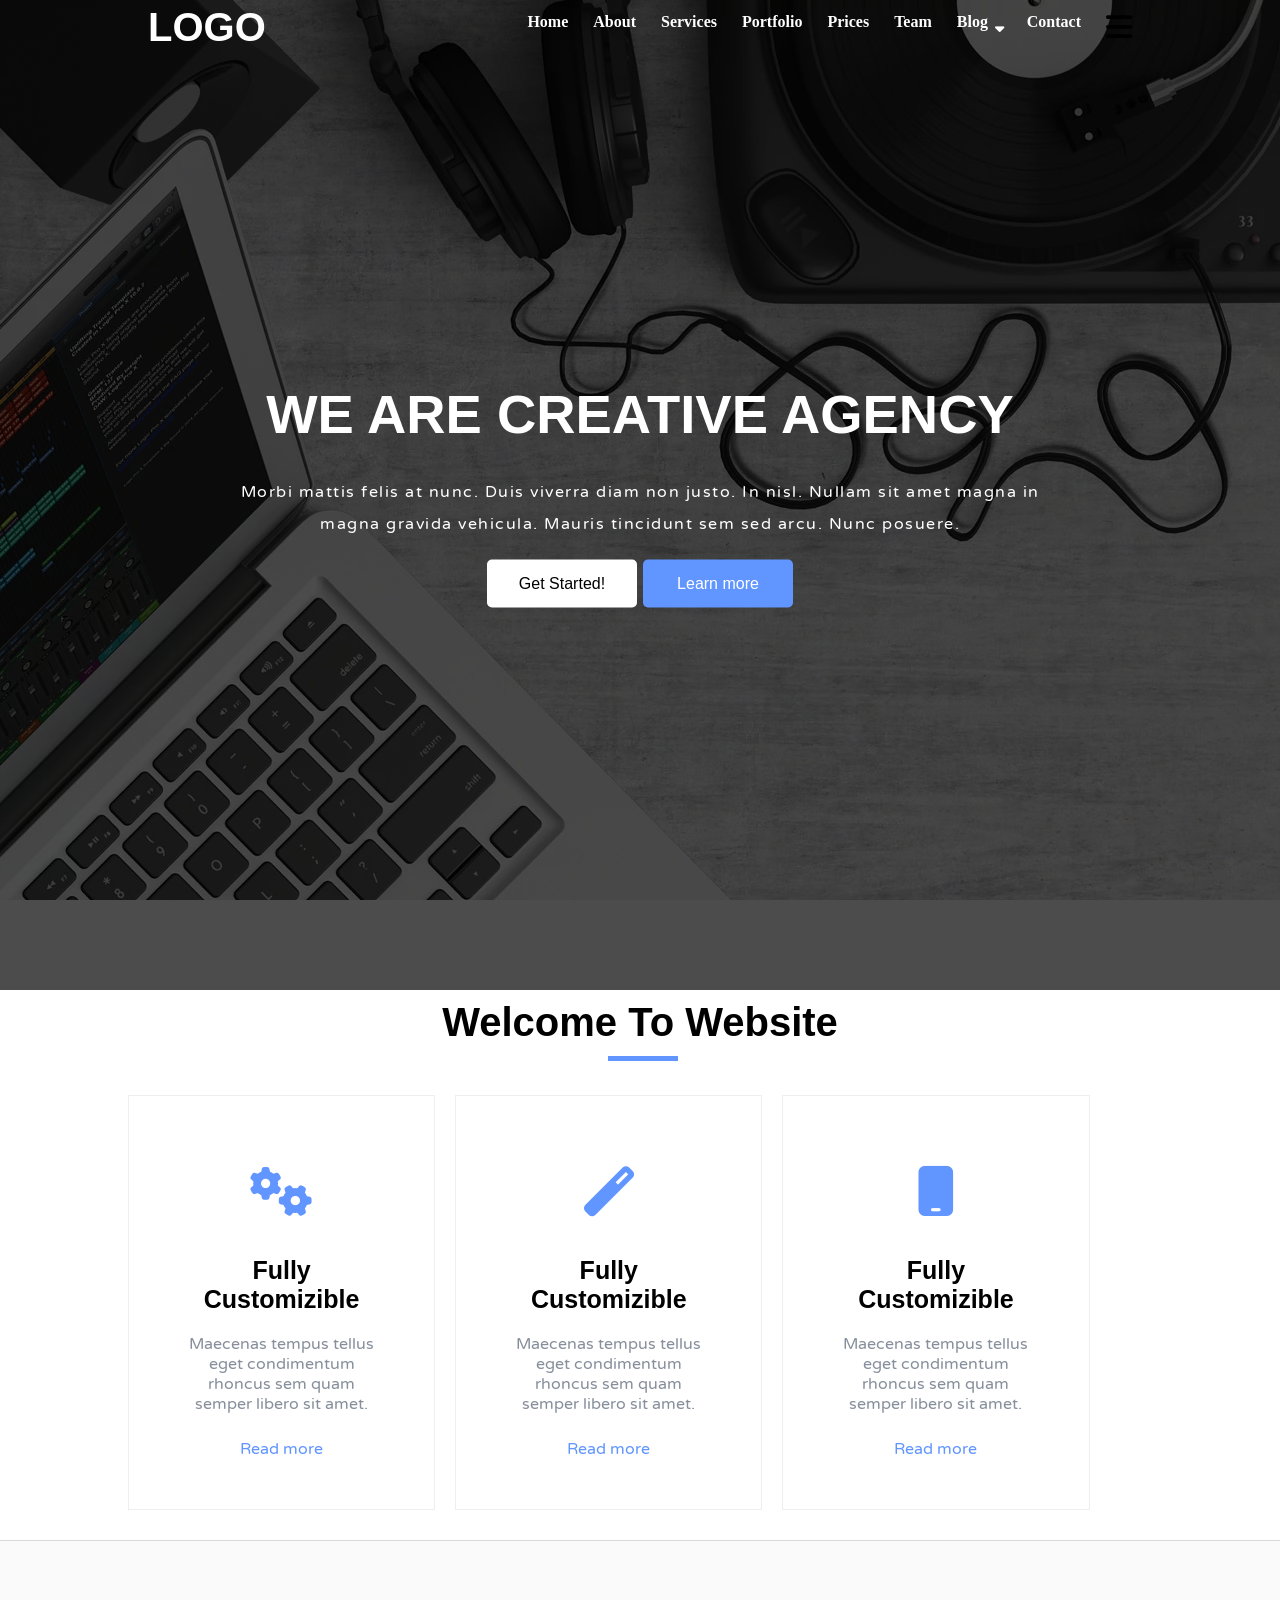
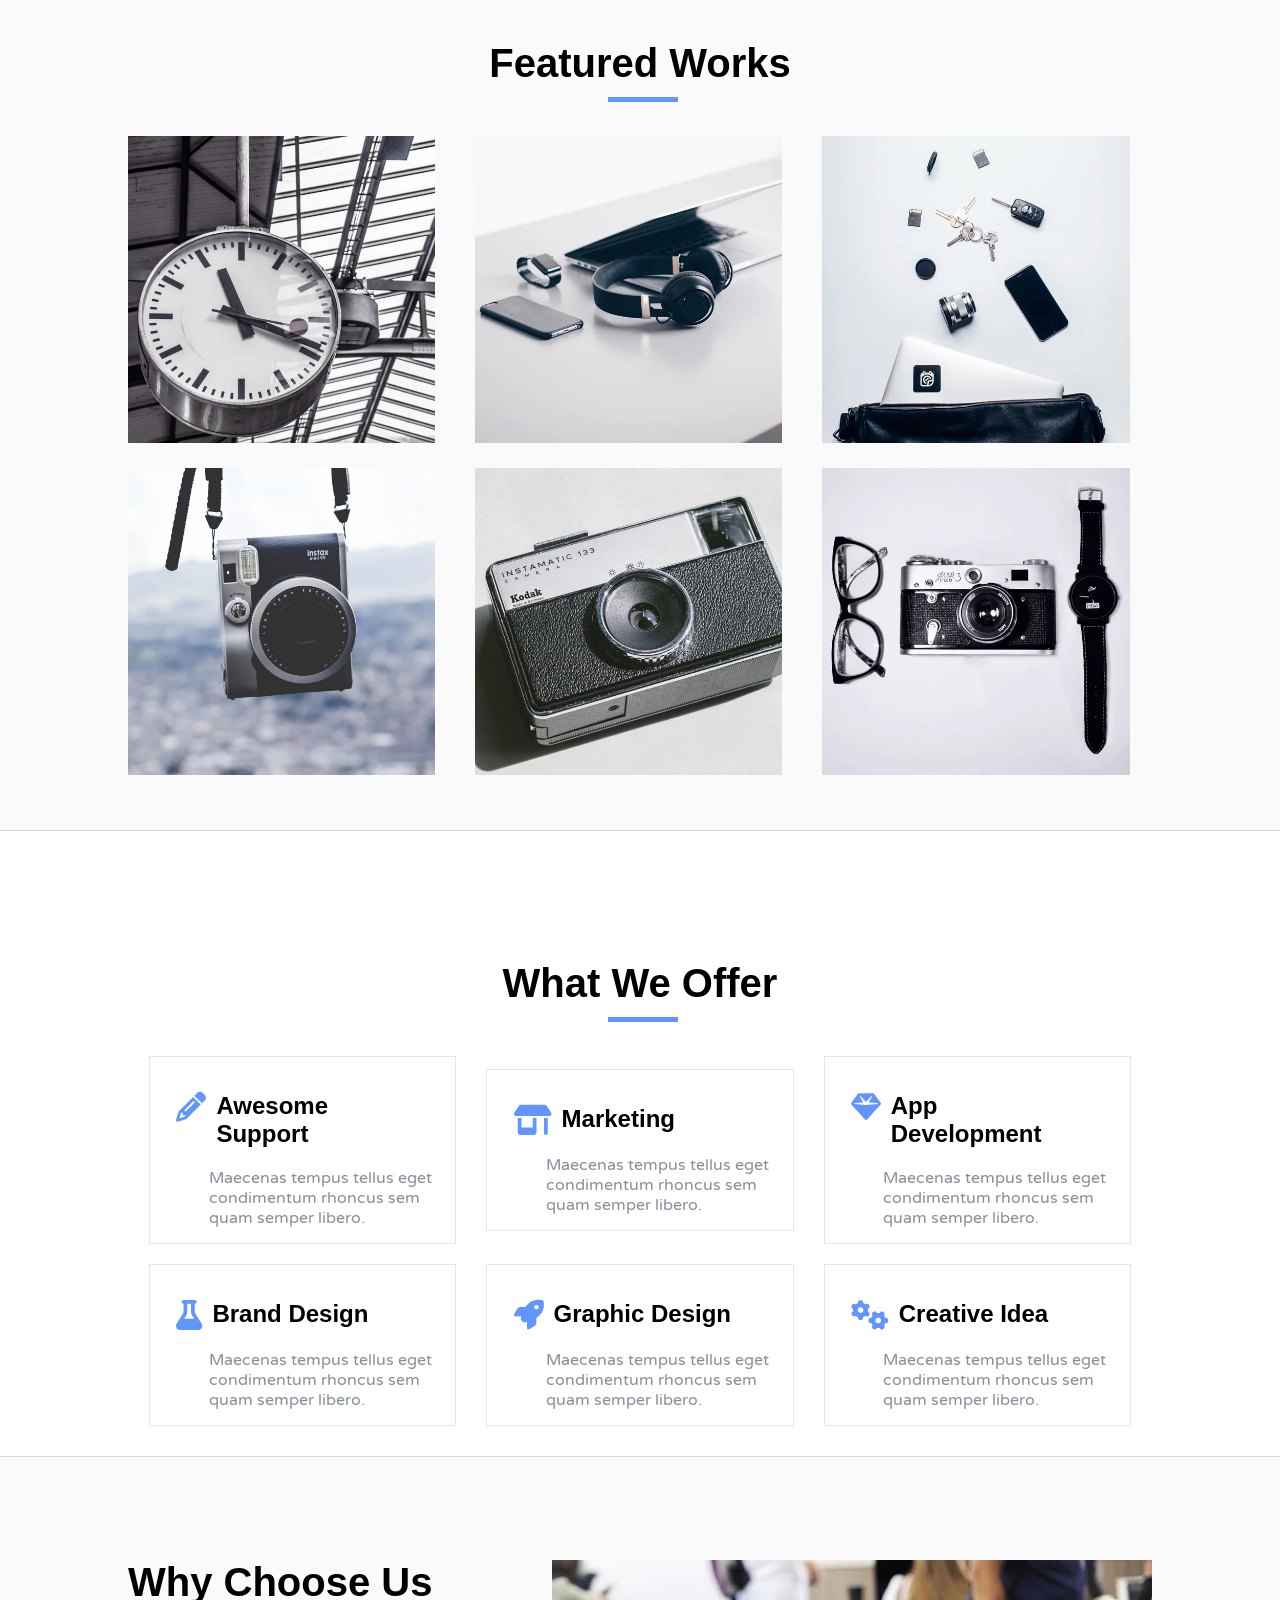
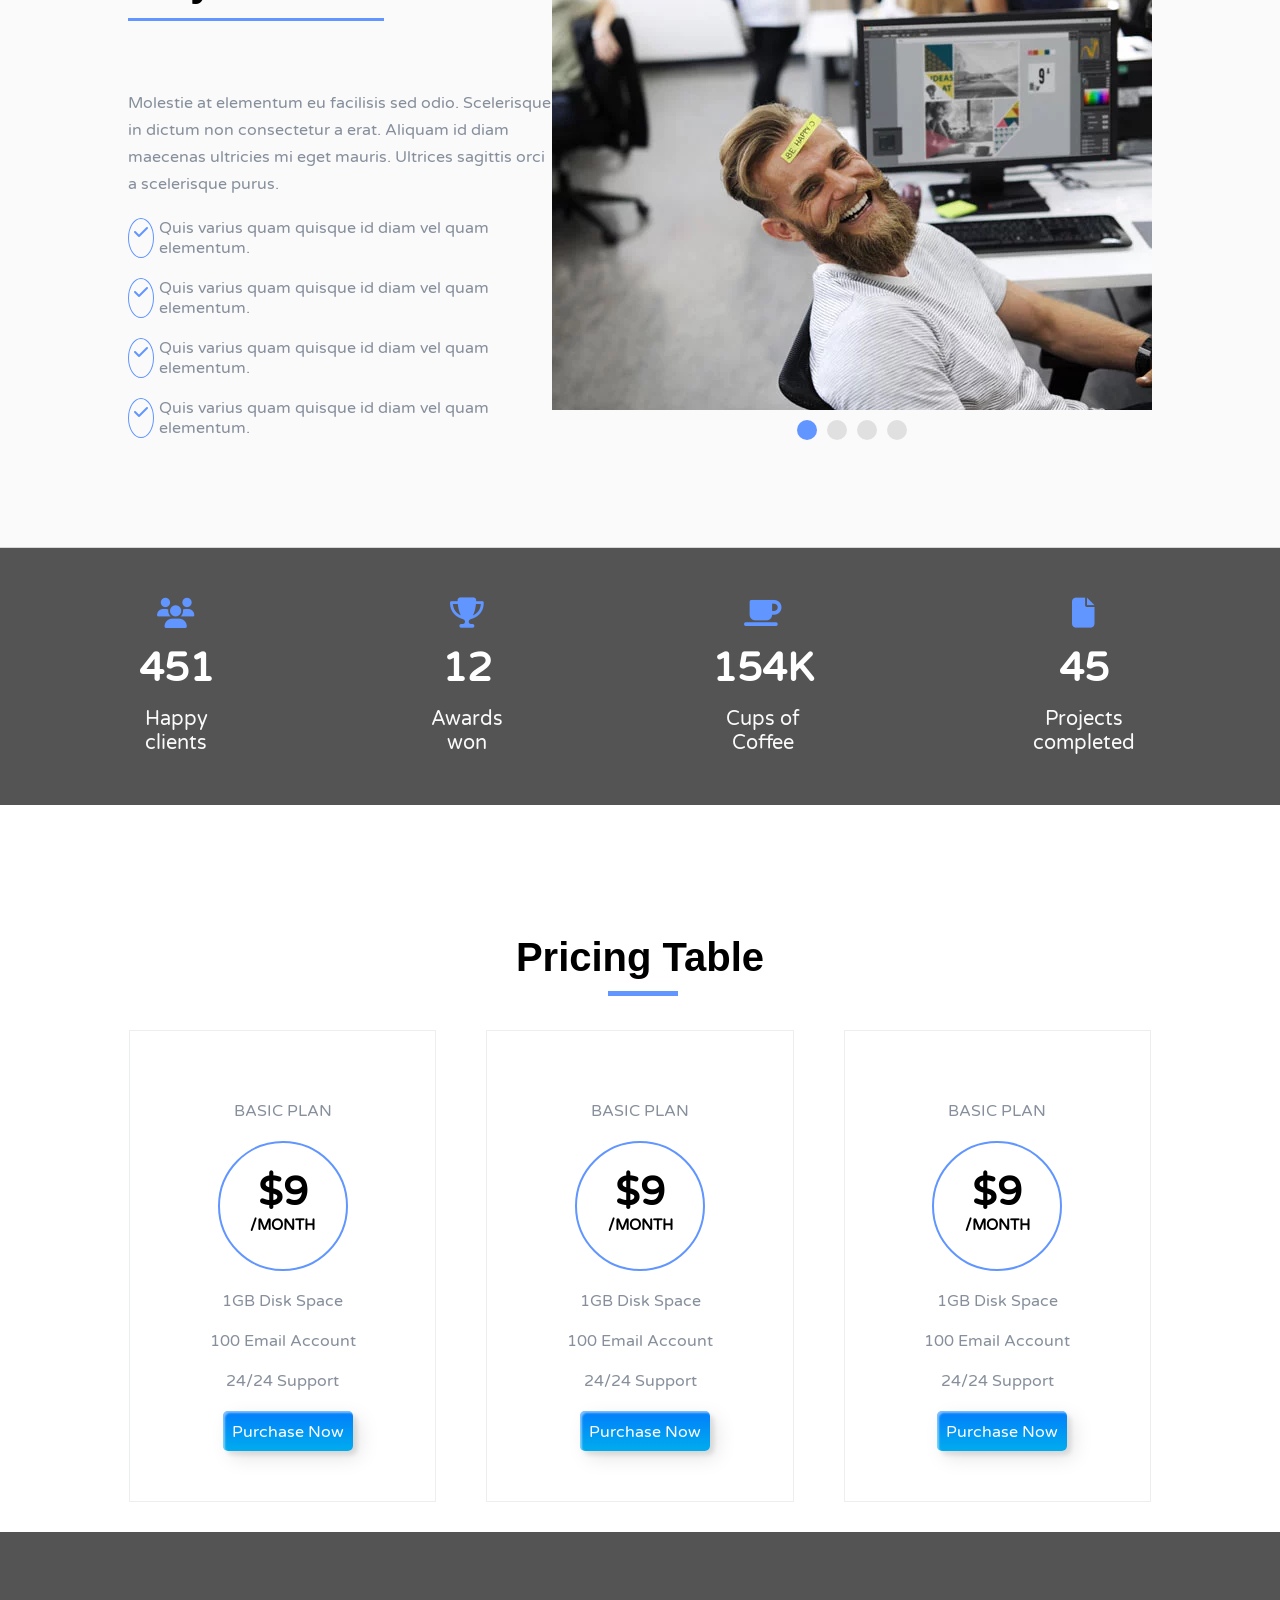
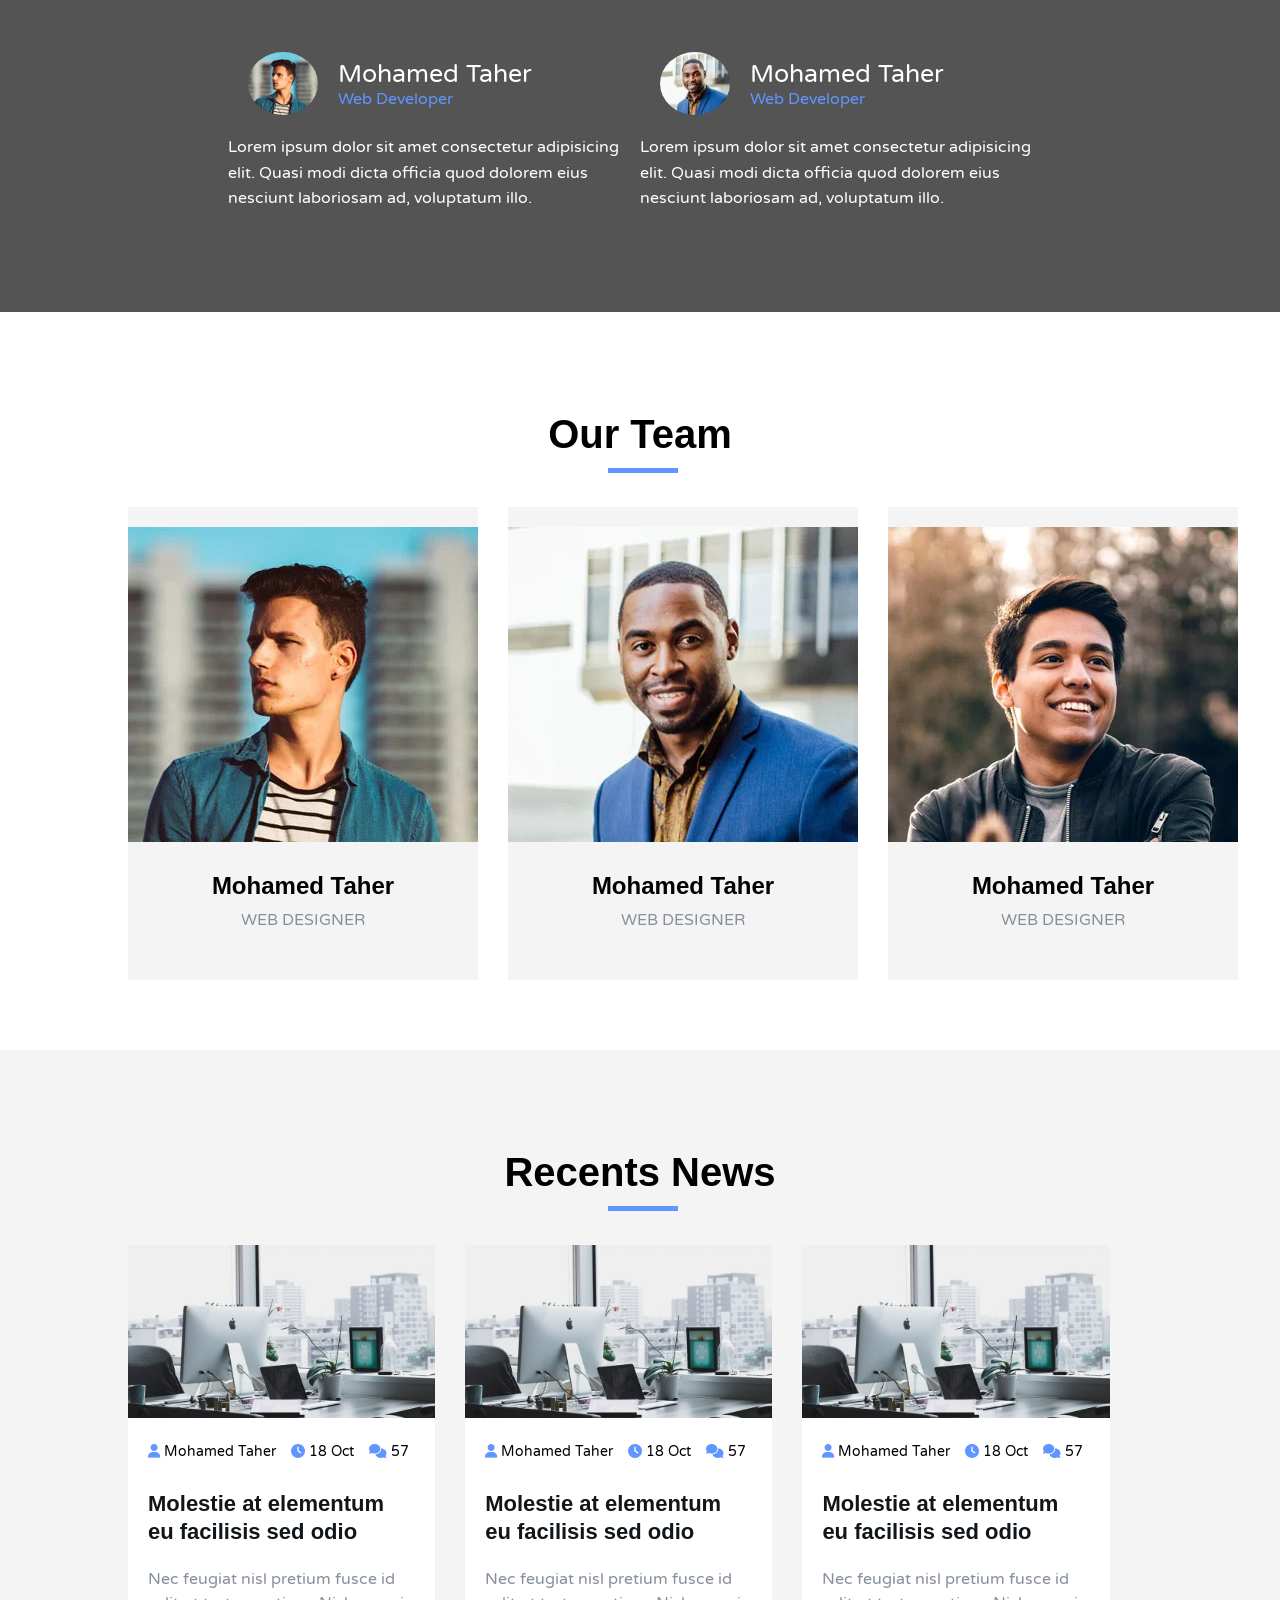
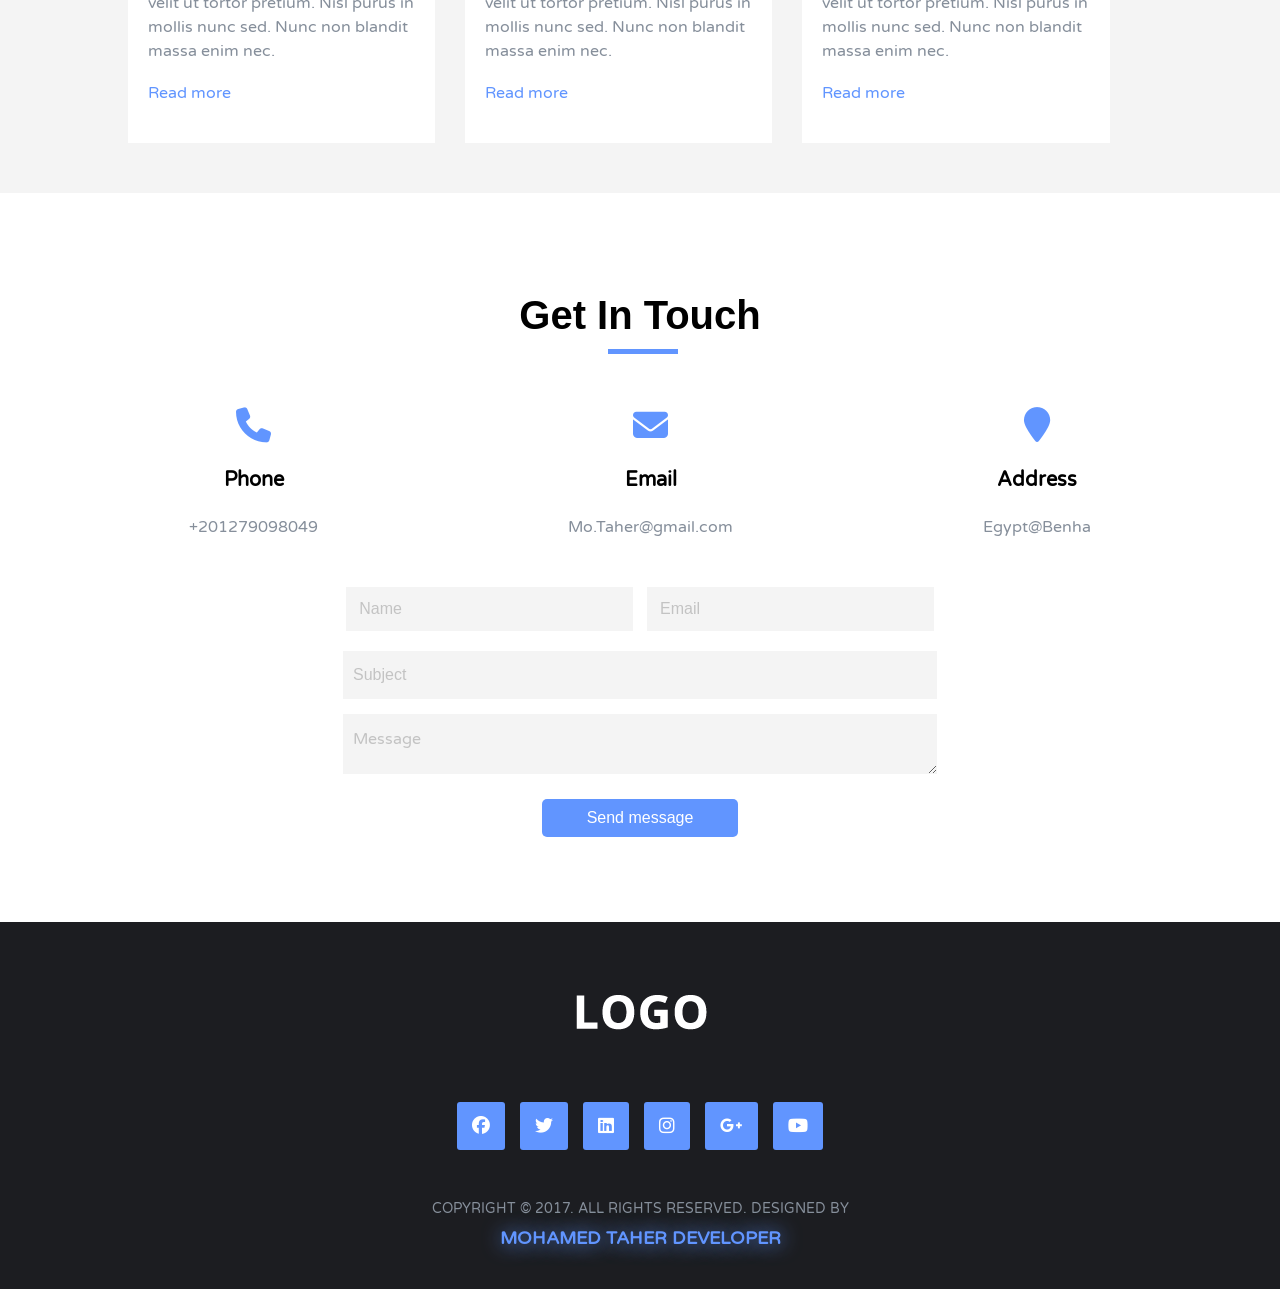
<file: index.html>
<!DOCTYPE html>
<html lang="en">
<head>
            <meta charset="UTF-8">
            <meta http-equiv="X-UA-Compatible" content="IE=edge">
            <meta name="viewport" content="width=device-width, initial-scale=1.0">
            <title>prj</title>
            <link rel="preconnect" href="https://fonts.googleapis.com">
            <link rel="preconnect" href="https://fonts.gstatic.com" crossorigin>
            <link href="https://fonts.googleapis.com/css2?family=Cairo:wght@900&family=Inter:wght@100&family=Nunito:wght@200;300;400;500;600&family=Permanent+Marker&family=Poppins:ital,wght@0,200;0,300;0,400;0,500;0,600;0,800;0,900;1,600;1,700;1,900&family=Roboto:ital,wght@0,300;0,500;0,900;1,300;1,400;1,700&family=Tajawal:wght@300;400;500;700;800;900&family=Varela+Round&display=swap"
                        rel="stylesheet">
            <link rel="stylesheet" href="https://cdnjs.cloudflare.com/ajax/libs/font-awesome/6.4.0/css/all.min.css"
                        integrity="sha512-iecdLmaskl7CVkqkXNQ/ZH/XLlvWZOJyj7Yy7tcenmpD1ypASozpmT/E0iPtmFIB46ZmdtAc9eNBvH0H/ZpiBw=="
                        crossorigin="anonymous" referrerpolicy="no-referrer" />
            <link rel="stylesheet" href="style.css">
</head>
<body>
            <section class="header">
                        <div class="container">
                                    <div class="container-nav">
                                                <h1 class="logo">LOGO</h1>
                                                <ul class="links">
                                                            <li><a href="#">Home</a></li>
                                                            <li><a href="#">About</a></li>
                                                            <li><a href="#">Services</a></li>
                                                            <li><a href="#">Portfolio</a></li>
                                                            <li><a href="#">Prices</a></li>
                                                            <li><a href="#">Team</a></li>
                                                            <li><a href="#">Blog</a>
                                                            <i class="fa-sharp fa-solid fa-caret-down bottom-blog"></i>
                                                            <ul>
                                                                        <li>Blog-Post</li>
                                                            </ul>
                                                            </li>
                                                            <li><a href="#">Contact</a></li>
                                                            <li class="sp">
                                                                        
                                                                        <i class="fa-solid fa-bars iele"></i>
                                                                        <div class="con">
                                                                                    <a href="#" class="active homeele">Home</a>
                                                                                    <a href="#" class="abo">About</a>
                                                                                    <a href="#" class="ser">Services</a>
                                                                                    <a href="#" class="port">Portfolio</a>
                                                                                    <a href="#" class="pri">Prices</a>
                                                                                    <a href="#" class="te">Team</a>
                                                                                    <a href="#" class="bl">Blog</a>
                                                                                    <a href="#" class="contactele">Contact</a>
                                                                        </div>
                                                </ul>
                                    </div>
                        </div>
                        
                        <div class="home">
                                    <div class="overlay">
                                    <div class="home-content">
                                    <h1>we are creative agency</h1>
                                    <p>Morbi mattis felis at nunc. Duis viverra diam non justo. In nisl. Nullam sit amet magna in magna gravida vehicula.
                                    Mauris tincidunt sem sed arcu. Nunc posuere.</p>
                                    <div class="btns">
                                                <button class="btn btn1">Get Started!</button>
                                                <button class="btn btn2">Learn more</button>
                        </div>
                        </div>
                        </div>
                        </div>
            </section>
            

            <!--End of section header-->


            <!--start with section about-->

            <section class="about" for="aboutele">
                        <h1 class="title-section">Welcome To Website</h1>
                        <div class="container">
                                    <ul class="about-boxes">
                                                <li class="li-effect">
                                                            <i class="fa fa-cogs fa-flip"></i>
                                                            <h3>Fully Customizible</h3>
                                                            <p>Maecenas tempus tellus eget
                                                            condimentum rhoncus sem quam semper libero sit amet.</p>
                                                            <a href="#">Read more</a>
                                                </li>
                                                <li class="li-effect">
                                                            <i class="fa fa-magic fa-bounce"></i>
                                                            <h3>Fully Customizible</h3>
                                                            <p>Maecenas tempus tellus eget
                                                                        condimentum rhoncus sem quam semper libero sit amet.</p>
                                                            <a href="#">Read more</a>
                                                </li>
                                                <li class="li-effect">
                                                            <i class="fa fa-mobile fa-shake"></i>
                                                            <h3>Fully Customizible</h3>
                                                            <p>Maecenas tempus tellus eget
                                                                        condimentum rhoncus sem quam semper libero sit amet.</p>
                                                            <a href="#">Read more</a>
                                                </li>
                                    </ul>
                        </div>
            </section>



<!--Section Features Starts-->


<section class="features">
            <h1 class="title-section">Featured Works</h1>
            <div class="container">
                        <ul>
                                    <li>
                                                
                                                <img src="./images (1)/images/work/work1.webp" alt="">
                                                <div class="over">
                                                <h6>Category</h6>
                                                <p>Lorem ipsum dolor</p>
                                                <i class="fa fa-external-link"></i>
                                                <i class="fa fa-search"></i>
                                                </div>
                                                <div class="lay"></div>
                                    </li>
                                    <li>
                                                <img src="./images (1)/images/work/work2.webp" alt="">
                                                <div class="over">
                                                            <h6>Category</h6>
                                                            <p>Lorem ipsum dolor</p>
                                                            <i class="fa fa-external-link"></i>
                                                            <i class="fa fa-search"></i>
                                                </div>
                                                <div class="lay"></div>
                                    </li>
                                    <li>
                                                <img src="./images (1)/images/work/work3.webp" alt="">
                                                <div class="over">
                                                            <h6>Category</h6>
                                                            <p>Lorem ipsum dolor</p>
                                                            <i class="fa fa-external-link"></i>
                                                            <i class="fa fa-search"></i>
                                                </div>
                                                <div class="lay"></div>
                                    </li>
                        </ul>
                        <ul>
                                    <li>
                                                <img src="./images (1)/images/work/work4.webp" alt="">
                                                <div class="over">
                                                            <h6>Category</h6>
                                                            <p>Lorem ipsum dolor</p>
                                                            <i class="fa fa-external-link"></i>
                                                            <i class="fa fa-search"></i>
                                                </div>
                                                <div class="lay"></div>
                                    </li>
                                    <li>
                                                <img src="./images (1)/images/work/work5.webp" alt="">
                                                <div class="over">
                                                            <h6>Category</h6>
                                                            <p>Lorem ipsum dolor</p>
                                                            <i class="fa fa-external-link"></i>
                                                            <i class="fa fa-search"></i>
                                                </div>
                                                <div class="lay"></div>
                                    </li>
                                    <li>
                                                <img src="./images (1)/images/work/work6.webp" alt="">
                                                <div class="over">
                                                            <h6>Category</h6>
                                                            <p>Lorem ipsum dolor</p>
                                                            <i class="fa fa-external-link"></i>
                                                            <i class="fa fa-search"></i>
                                                </div>
                                                <div class="lay"></div>
                                    </li>
                        </ul>
            </div>
</section>

<!--Section Offer Starts-->

<section class="offer">
            <h1 class="title-section">What We Offer</h1>
            <div class="container">
                        <div class="all1">
                        <div class="close">
                                    <div class="cv">
                                    <i class=" fas fa-pencil"></i>
                                    <h1>Awesome Support</h1>
                                    </div>
                                    <p>Maecenas tempus tellus eget condimentum rhoncus
                                    sem quam semper libero.</p>
                        </div>
                        <div class="close">
                                    <div class="cv">
                                    <i class=" fas fa-shop"></i>
                                    <h1>Marketing</h1>
                                    </div>
                                    <p>Maecenas tempus tellus eget condimentum rhoncus
                                    sem quam semper libero.</p>
                        </div>
                        <div class="close">
                                    <div class="cv">
                                    <i class=" fas fa-gem"></i>
                                    <h1>App Development</h1>
                                    </div>
                                    <p>Maecenas tempus tellus eget condimentum rhoncus
                                    sem quam semper libero.</p>
                        </div>
                        </div>
                        <div class="all2">
                        <div class="close">
                                    <div class="cv">
                                    <i class=" fas fa-flask"></i>
                                    <h1>Brand Design</h1>
                                    </div>
                                    <p>Maecenas tempus tellus eget condimentum rhoncus
                                    sem quam semper libero.</p>
                        </div>
                        <div class="close">
                                    <div class="cv">
                                    <i class="fa fa-rocket"></i>
                                    <h1>Graphic Design</h1>
                                    </div>
                                    <p>Maecenas tempus tellus eget condimentum rhoncus
                                    sem quam semper libero.</p>
                                    
                        </div>
                        <div class="close">
                                    <div class="cv">
                                    <i class="fa fa-cogs"></i>
                                    <h1>Creative Idea</h1>
                                    </div>
                                    <p>Maecenas tempus tellus eget condimentum rhoncus
                                    sem quam semper libero.</p>
                        
                        </div>
                        </div>
            </div>
</section>

<!--section features starts-->

<section id="features">
            <div class="container">
                        <div class="columns">
                                    <div class="column-content">
                                                
                                                <h1 class="title-section title-about">Why Choose Us</h1>
                                                <p>Molestie at elementum eu facilisis sed odio. Scelerisque in dictum non consectetur a erat. Aliquam id diam maecenas
                                                ultricies mi eget mauris. Ultrices sagittis orci a scelerisque purus.</p>
                                                <div class="checks">
                                                            <div class="check">
                                                                        <i class="fa fa-check"></i>
                                                                        <p>Quis varius quam quisque id diam vel quam elementum.</p>
                                                            </div>
                                                            <div class="check">
                                                                        <i class="fa-solid fa-check"></i>
                                                                        <p>Quis varius quam quisque id diam vel quam elementum.</p>
                                                            </div>
                                                            <div class="check">
                                                                        <i class="fa-solid fa-check"></i>
                                                                        <p>Quis varius quam quisque id diam vel quam elementum.</p>
                                                            </div>
                                                            <div class="check">
                                                                        <i class="fa-solid fa-check"></i>
                                                                        <p>Quis varius quam quisque id diam vel quam elementum.</p>
                                                            </div>
                                                            
                                                </div>
                                    </div>
                                    <div class="column-galery">
                                                <div class="allimages">
                                                            
                                                </div>
                                                <button class="before-btn button-gallery"><i class="fa fa-angle-left"></i></button>
                                                <button class="next-btn button-gallery"><i class="fa fa-angle-right"></i></button>
                                                <div class="dots">
                                                            <span></span>
                                                            <span></span>
                                                            <span></span>
                                                            <span></span>
                                                </div>
                                                
                                    </div>
                        </div>
            </div>
</section>


<section class="background">
            <div class="over"></div>
            <div class="container">
                        
            <ul>
                        <li>
                                    <i class="fa fa-users"></i>
                                    <span class="number">451</span>
                                    <p>Happy clients</p>
                        </li>
                        <li>
                                    <i class="fa fa-trophy"></i>
                                    <span class="number">12</span>
                                    <p>Awards won</p>
                        </li>
                        <li>
                                    <i class="fa fa-coffee"></i>
                                    <span class="number">154K</span>
                                    <p>Cups of Coffee</p>
                        </li>
                        <li>
                                    <i class="fa fa-file"></i>
                                    <span class="number">45</span>
                                    <p>Projects completed</p>
                        </li>
            </ul>
            </div>
            </div>
</section>


<!--section pricing starts-->


<section class="pricing">
            <h1 class="title-section">Pricing Table</h1>
            <div class="container">
                        <ul>
                                    
                                    <li>
                                                <div class="cover"></div>
                                                <p>BASIC PLAN</p>
                                                <span>$9<span>/MONTH</span></span>
                                                <p>1GB Disk Space</p>
                                                <p>100 Email Account</p>
                                                <p>24/24 Support</p>
                                                <button class="custom-btn btn-12"><span>Click!</span><span>Purchase Now</span></button>
                                                
                                    </li>
                                    
                                    <li>
                                                <div class="cover"></div>
                                                <p>BASIC PLAN</p>
                                                <span>$9<span>/MONTH</span></span>
                                                <p>1GB Disk Space</p>
                                                <p>100 Email Account</p>
                                                <p>24/24 Support</p>
                                                <button class="custom-btn btn-12"><span>Click!</span><span>Purchase Now</span></button>
                                    </li>
                                    <li>
                                                <div class="cover"></div>
                                                <p>BASIC PLAN</p>
                                                <span>$9<span>/MONTH</span></span>
                                                <p>1GB Disk Space</p>
                                                <p>100 Email Account</p>
                                                <p>24/24 Support</p>
                                                <button class="custom-btn btn-12"><span>Click!</span><span>Purchase Now</span></button>
                                    </li>
                        </ul>
            </div>
</section>


<!--section reviews strarts-->

<section class="reviews">
            <div class="over"></div>
            <div class="container">
                        <div class="allreviews">
                                    <div class="review">
                                                <div>
                                                <img src="./images (1)/images/team/team1.webp" alt="">
                                                <div class="details-review">
                                                <p>Mohamed Taher</p>
                                                <p>Web Developer</p>
                                                </div>
                                                </div>
                                                <p>Lorem ipsum dolor sit amet consectetur adipisicing elit.
                                                Quasi modi dicta officia quod dolorem eius nesciunt laboriosam ad,
                                                voluptatum illo.</p>
                                    </div>
                                    <div class="review">
                                                <div>
                                                            <img src="./images (1)/images/team/team2.webp" alt="">
                                                            <div class="details-review">
                                                                        <p>Mohamed Taher</p>
                                                                        <p>Web Developer</p>
                                                            </div>
                                                </div>
                                                <p>Lorem ipsum dolor sit amet consectetur adipisicing elit.
                                                            Quasi modi dicta officia quod dolorem eius nesciunt laboriosam ad,
                                                            voluptatum illo.</p>
                                    </div>
                        </div>
            </div>
</section>


<section class="team">
            
            <h1 class="title-section">Our Team</h1>
            <div class="container">
                        <ul>
                                    
                                    <li>
                                                <div class="er"></div>
                                                <img src="./images (1)/images/team/team1.webp" alt="">
                                                <h2>Mohamed Taher</h2>
                                                <p class="word-web">WEB DESIGNER</p>
                                                
                                                <ul>
                                                            <li>
                                                                        <i class="fa-brands fa-facebook"></i>
                                                            </li>
                                                            <li>
                                                                        <i class="fa-brands fa-twitter"></i>
                                                            </li>
                                                            <li>
                                                                        <i class="fa-brands fa-telegram"></i>
                                                            </li>
                                                </ul>
                                                
                                    </li>
                                    <li>
                                                <div class="er"></div>
                                                            <img src="./images (1)/images/team/team2.webp" alt="">
                                                            <h2>Mohamed Taher</h2>
                                                            <p class="word-web">WEB DESIGNER</p>
                                                
                                                            <ul>
                                                                        <li>
                                                                                    <i class="fa-brands fa-facebook"></i>
                                                                        </li>
                                                                        <li>
                                                                                    <i class="fa-brands fa-twitter"></i>
                                                                        </li>
                                                                        <li>
                                                                                    <i class="fa-brands fa-telegram"></i>
                                                                        </li>
                                                            </ul>
                                                
                                    </li>
                                    <li>
                                    <div class="er"></div>
                                                <img src="./images (1)/images/team/team3.webp" alt="">
                                                <h2>Mohamed Taher</h2>
                                                <p class="word-web">WEB DESIGNER</p>
                                                <ul>
                                                            <li>
                                                                        <i class="fa-brands fa-facebook"></i>
                                                            </li>
                                                            <li>
                                                                        <i class="fa-brands fa-twitter"></i>
                                                            </li>
                                                            <li>
                                                                        <i class="fa-brands fa-telegram"></i>
                                                            </li>
                                                </ul>
                                                
                                    </li>
                        </ul>
            </div>
</section>

<!--section news starts-->

<section class="news">
            <h1 class="title-section">Recents News</h1>
            <div class="container">
                        <ul>
                                    <li>
                                                <img src="./images (1)/images/blog/blog1.webp" alt="">
                                                <div class="line2">
                                                            <p><i class="fa fa-user"></i> <span>Mohamed Taher</span></p>
                                                            <p><i class="fa fa-clock"></i><span>       18 Oct</span></p>
                                                            <p><i class="fa fa-comments"></i><span>    57</span></p>
                                                </div>
                                                <h4>Molestie at elementum eu facilisis sed odio</h4>
                                                <p>Nec feugiat nisl pretium fusce id velit ut tortor pretium. Nisl purus in mollis nunc sed. Nunc non blandit massa enim
                                                nec.</p>
                                                <a href="#">Read more</a>
                                    </li>
                                    <li>
                                                <img src="./images (1)/images/blog/blog1.webp" alt="">
                                                <div class="line2">
                                                            <p><i class="fa fa-user"></i> <span>Mohamed Taher</span></p>
                                                            <p><i class="fa fa-clock"></i><span>      18 Oct</span></p>
                                                            <p><i class="fa fa-comments"></i><span>     57</span></p>
                                                </div>
                                                <h4>Molestie at elementum eu facilisis sed odio</h4>
                                                <p>Nec feugiat nisl pretium fusce id velit ut tortor pretium. Nisl purus in mollis nunc sed. Nunc non
                                                            blandit massa enim
                                                            nec.</p>
                                                <a href="#">Read more</a>
                                    </li>
                                    <li>
                                                <img src="./images (1)/images/blog/blog1.webp" alt="">
                                                <div class="line2">
                                                            <p><i class="fa fa-user"></i> <span>Mohamed Taher</span></p>
                                                            <p><i class="fa fa-clock"></i><span>      18 Oct</span></p>
                                                            <p><i class="fa fa-comments"></i><span>   57</span></p>
                                                </div>
                                                <h4>Molestie at elementum eu facilisis sed odio</h4>
                                                <p>Nec feugiat nisl pretium fusce id velit ut tortor pretium. Nisl purus in mollis nunc sed. Nunc non
                                                            blandit massa enim
                                                            nec.</p>
                                                <a href="#">Read more</a>
                                    </li>
                        </ul>
            </div>
</section>

<section class="contact">
            <h1 class="title-section">Get In Touch</h1>
            <div class="container">
                        <div class="contact-content">
                        <div class="allcontacts">
                                    <div class="icons-contact">
                                                <i class="fa fa-phone"></i>
                                                <p>Phone</p>
                                                <span>+201279098049</span>
                                    </div>
                                    <div class="icons-contact">
                                                <i class="fa-solid fa-envelope"></i>
                                                <p>Email</p>
                                                <span>Mo.Taher@gmail.com</span>
                                    </div>
                                    <div class="icons-contact">
                                                <i class="fa fa-map-marker"></i>
                                                <p>Address</p>
                                                <span>Egypt@Benha</span>
                                    </div>
                        </div>
                        
                        <form action="#">
                                    <input type="text" placeholder="Name">
                                    <input type="email" placeholder="Email">
                                    <input type="text" placeholder="Subject">
                                    <textarea class="input" style="height: 60px;" placeholder="Message" ></textarea>
                                    <input type="submit" value="Send message" class="submit">
                        </form>
                        </div>
            </div>
</section>


<!--section footer starts-->


<section class="footer">
            <div class="container">
            <a href="#"><img src="./images (1)/images/logo-alt.webp" alt=""></a>
            <div class="social-icons">
                        <a href="#"><i class="fa-brands fa-facebook"></i></a>
                        <a href="#"><i class="fa-brands fa-twitter"></i></a>
                        <a href="#"><i class="fa-brands fa-linkedin"></i></a>
                        <a href="#"><i class="fa-brands fa-instagram"></i></a>
                        <a href="#"><i class="fa-brands fa-google-plus-g"></i></a>
                        <a href="#"><i class="fa-brands fa-youtube"></i></a>
            </div>
            <p>COPYRIGHT © 2017. ALL RIGHTS RESERVED. DESIGNED BY <a href="#">Mohamed Taher Developer</a></p>
            </div>
</section>

















            <script src="script.js"></script>
</body>
</html>
</file>
<file: style.css>
@import url('https://fonts.googleapis.com/css2?family=Cairo:wght@900&family=Inter:wght@100&family=Nunito:wght@200;300;400;500;600&family=Permanent+Marker&family=Poppins:ital,wght@0,200;0,300;0,400;0,500;0,600;0,800;0,900;1,600;1,700;1,900&family=Roboto:ital,wght@0,300;0,500;0,900;1,300;1,400;1,700&family=Tajawal:wght@300;400;500;700;800;900&family=Varela+Round&display=swap');
*{
            padding: 0;
            margin: 0;
            box-sizing: border-box;
            text-decoration: none;
            list-style: none;
            font-family: 'Varela Round', sans-serif;
}

/* common */

h1,
h2,
h3,
h4,
button,
input
{
            font-family: 'Montserrat', sans-serif;;
}



.container{
            width: 80%;
            margin: auto;
            position: relative;
}

.overlay{
            position: absolute;
            left: 0;
            top: 0;
            width: 100%;
            height: 110%;
            background-color: rgba(0, 0, 0, 0.7);
}

button{
            font-size: inherit;
            cursor: pointer;
}

button:hover{
            opacity: .7;
}


.title-section:not(.title-section.title-about){
            text-align: center;
            padding: 100px 0 50px 0;
            font-size: 40px;
            position: relative;
}

.title-section::after{
            content: "";
            width: 70px;
            height: 5px;
            background-color: #6195FF;
            position: absolute;
            top: 80%;
            right: 47%;
}



/* end of commons */

.container .container-nav{
            display: flex;
            justify-content: space-between;
            align-items: center;
            position: absolute;
            width: 100%;
            z-index: 2;
            padding: 5px 20px;
}

.blackimg{
            display: none;
}

.container .container-nav .links{
            display: flex;
            gap: 25px;
}

.logo{
            font-size: 40px;
            color: #fff;
}

.container .container-nav .links .sp > i{
            font-size: 30px;
            color: #000;

}
.container .container-nav .links li:last-child ul {
            display: none;
}

.container .container-nav .links li a{
            color: #fff;
            font-family: cursive;
            cursor: pointer;
            font-weight: 900;
            z-index: 100;
}

.container .container-nav .links li a::after {
            content: "";
            width: 0;
            display: block;
            left: 0;
            height: 0;
            top: 0;
            transition: width .1s ;
            height: 0;
            background-color: #6195FF;
            margin-top: 5px;
}

.container .container-nav .links li a:hover::after {
            width: 105%;
            height: 3px;
}

.container .container-nav .links li a:hover {
            opacity: .7;
}
.container .container-nav .links :nth-child(7){
            position: relative;
            margin-right: 10px;
            width: 35px;
}
.container .container-nav .links li:nth-child(7):hover a::after{
            width: 140%;
            height: 3px;
}
.container .container-nav .links li:nth-child(7) ul li{
            position: absolute;
            color: #fff;
            width: 600%;
            top: 170%;
            background-color: #6195FF;
            padding: 10px 10px;
            left: -42%;
            opacity: 0;
            visibility: hidden;
            transition: .3s linear;
            border-radius: 10px;
            cursor: pointer;
}

.container .container-nav .links li:nth-child(7) ul li:hover{
            background-color: #0055ff;
}

.container .container-nav .links li:nth-child(7) ul li.active{
            opacity: 1;
            visibility: visible;
}

.bottom-blog{
            color: #fff;
            font-size: 15px;
            cursor: pointer;
            position: absolute;
            top: 30%;
            left: 110%;
}
.container .container-nav .links .sp .con {
            visibility: hidden;
            opacity: 0;
            position: absolute;
            width: 0;
            right: 0;
            color: #000;
            top: 60px;
            background-color: #000;
            height: 80vh;
            transition: .2s ease-in-out;
}

.container .container-nav .links .sp .active {
            display: grid;
}

.container .container-nav .links .sp .con a {
            padding: 5px 0;
            width: 100%;
            padding-left: 10px;
            font-size: 20px;
            color: #fff;
            border-bottom: 2px solid #333;
}

.container .container-nav .links .sp .con a.active {
            background-color: #6195FF;
}

.container .container-nav .links .sp .con a:last-child {
            margin-left: 0;
            padding-left: 0;
            border: none;
}


/*Section Home Starts*/

.home{
            height: 100vh;
            background-image: url("./images (1)/images/background/background1.webp");
            width: 100%;
}
.home-content{
            position: relative;
            top:50%;
            left: 50%;
            transform: translate(-50%,-50%);
            text-align: center;
            width: 65%;
}
.home-content h1{
            color: #fff;
            font-size: 3.4rem;
            text-transform: uppercase;
            font-weight: bold;
            margin-bottom: 30px;
}

.home-content p{
            color: #fff;
            font-size: rem;
            line-height: 2;
            letter-spacing: 1.5px;
            margin-bottom: 20px;
}
.btns{
            display: flex;
            justify-content: center;
            align-items: center;
}
.home-content .btn{
            width: 150px;
            padding: 15px 0;
            border: none;
            border-radius: 5px;
}

.home-content .btn1{
            margin-right: 6px;
            background-color: #fff;
}

.home-content .btn2{
            background-color: #6195FF;
            color: #fff;
            transition: .2s linear;

}

.home-content .btn2:hover {
            background-color: #0055ff;
}


/*start section about */

.about-boxes {
            display: flex;
            gap: 20px;
            flex-wrap: wrap;
            text-align: center;
}

.about-boxes li {
            text-align: center;
            border: 1px solid rgba(155, 152, 152, 0.163);
            padding: 50px;
            width: 30%;
            position: relative;
            
}

.about-boxes li i {
            font-size: 50px;
            padding: 20px 0;
            color: #6195FF;
}

.about-boxes li h3 {
            padding: 20px;
            font-size: 25px;
}

.about-boxes li p {
            padding: 0 0 25px 0;
            color: #868F9B;
}

.about-boxes li a {
            color: #6195FF;
}

.about-boxes li:hover{
            cursor: pointer;
}

.about-boxes .li-effect::after{
            content: "";
            position: absolute;
            background-color: #333;
            width: 0;
            left: 0;
            bottom: 0;
            right: 0;
            transition: .3s linear;
            z-index: -2;
}
.about-boxes .li-effect:hover::after{
            height: 100%;
            width: 100%;
}
.about-boxes .li-effect:hover h3{
            color: #fff;
}


/*Features Class Starts*/


.features{
            background-color: #FAFAFA;
            border-bottom: 1px solid rgb(216, 215, 215);
            border-top: 1px solid rgb(216, 215, 215);
            margin-top: 30px;
}

.features .container ul{
            display: flex;
            column-gap: 40px;
            margin-bottom: 20px;
}

.features .container ul:nth-child(2){
            padding-bottom: 30px;
}

.features .container ul li{
            width: 30%;
            position: relative;
}
.features .container ul li img{
            width: 100%;
            object-fit: cover;
}
.features .container ul li .over{
            position: absolute;
            top: 40%;
            left: 20%;
            text-align: center;
            z-index: 20;
            visibility: hidden;
            opacity: 0;
            transition: .2s linear;

}

.features .container ul li:hover .over {
            opacity: 1;
            visibility: visible;
            top: 30%;
}

.features .container ul li .over h6{
            color: #6195FF;
            font-size: 20px;
            transition-delay: .05s;
}

.features .container ul li .over p{
            font-size: 25px;
            color: #fff;
            transition-delay: .2s;
            padding: 5px 0;
}

.features .container ul li .over i{
            color: #fff;
            padding: 17px 18px;
            background-color: #6195FF;
            border-radius: 2px;
            transition-delay: .2s;
}

.features .container ul li .lay{
            position: absolute;
            background-color: rgba(0, 0, 0, 0.6);
            width: 0;
            height: 0;
            left: -5%;
            top: -5%;
            z-index: 3;
            transition: .2s linear;
}

.features .container ul li:hover .lay{
            height: 110%;
            width: 110%;
}

.offer{
            padding: 30px 0;
}

.offer .container{
            display: flex;
            flex-wrap: wrap;
}

.offer .container .all1,
.offer .container .all2
{
            width: 100%;
            display: flex;
            justify-content: center;
            align-items: center;
            gap: 30px;
}

.offer .container .all1{
            margin-bottom: 20px;
}

.offer .container .all1 > div,
.offer .container .all2 > div
{
            width: 30%;
            padding: 15px 35px;
            border: 1px solid rgb(0, 0, 0,.1);
}

.offer .container div .cv{
            width: 100%;
            display: flex;
            padding: 20px 0;
            position: relative;
            right: 8%;
}

.offer .container div p{
            color: #868F9B;
            position: relative;
            left: 10%;
}

.offer .container div .cv i{
            font-size: 30px;
            color: #6195FF;
            position: relative;
            right: 10px;
            padding-left: 20px;
}

.close:hover,
.close:focus {
            box-shadow: inset -11.5em 0 0 0 var(--hover), inset 11.5em 0 0 0 var(--hover);
}

.close {
            --color: #ff7f82;
            --hover: #ffdc7f;
            transition: .3s linear;
}


/*section features starts*/


#features{
            padding: 8% 0;
            background-color: #FAFAFA;
            border-bottom: 1px solid rgb(216, 215, 215);
            border-top: 1px solid rgb(216, 215, 215);
}

#features .container .columns{
            display: grid;
            grid-template-columns: 1fr 1fr;
}

.title-about{
            text-align: start;
            font-size: 40px;
}

.title-about::after{
            content: "";
            position: absolute;
            width: 25%;
            height: 3px;
            background-color: #6195FF;
            top: 12%;
            left: 0%;
}

#features .container .columns .column-content > p{
            margin-top: 20%;
            line-height: 1.7;
            color: #868F9B;
}

#features .container .columns .column-content .checks{
            display: flex;
            flex-direction: column;
            margin-top: 20px;
            row-gap: 20px;
}

#features .container .columns .column-content .checks .check{
            display: flex;
}

#features .container .columns .column-content .checks .check i{
            padding: 5px;
            border-radius: 50%;
            color: #6195FF;
            border: 1px solid #6195FF;
            margin-right: 5px;
}

#features .container .columns .column-content .checks .check > p{
            color: #868F9B;
}

#features .container .columns .column-galery .dots{
            display: flex;
            justify-content: center;
}

#features .container .columns .column-galery .dots span{
            display: block;
            width: 20px;
            height: 20px;
            background-color: rgb(0, 0, 0,.1);
            margin: 5px;
            border-radius: 50%;
}

#features .container .columns .column-galery .button-gallery{
            position: absolute;
            background-color: #6195FF;
            width: 50px;
            height: 50px;
            border: none;
            border-radius: 4px;
            visibility: hidden;
            opacity: 0;
            transition: .3s linear;
}

#features .container .columns .column-galery:hover .button-gallery {
            visibility: visible;
            opacity: 1;
}

#features .container .columns .column-galery .button-gallery.before-btn{
            top: 45%;
            left: 50%;
}

#features .container .columns .column-galery .button-gallery.next-btn{
            top: 45%;
            left: 95.5%;
}

#features .container .columns .column-galery .button-gallery i{
            color: #fff;
}

#features .container .columns .column-galery .dots span.active{
            background-color: #6195FF;
}

/*section background starts*/

.background{
            background-image: url("./images (1)/images/background/background2.webp");
            background-size: cover;
            background-repeat: no-repeat;
            background-attachment: fixed;
            background-position: center;
            position: relative;
}

section > .over{
            position: absolute;
            left: 0;
            top: 0;
            background-color: rgb(0, 0, 0,.67);
            width: 100%;
            height: 100%;
}


.background ul {
            display: flex;
            padding: 50px 0;
            justify-content: center;
            align-items: center;
            column-gap: 200px;
            text-align: center;
}

.background ul li i{
            color: #6195FF;
            font-size: 30px;
            
}

.background ul li span{
            display: block;
            color: #fff;
            font-size: 40px;
            font-weight: 900;
            margin: 15px 0;
}

.background ul li p{
            font-size: 20px;
            color: #FAFAFA;
}


/* section pricing start*/

.pricing{
            margin: 30px 0;
}
.pricing ul{
            display: flex;
            justify-content: center;
            align-items: center;
            column-gap: 50px;
            text-align: center;
}

.pricing ul li{
            width: 30%;
            border: 1px solid #edeeee;
            padding: 50px 0;
            position: relative;
}

.cover {
            position: absolute;
            top: 0;
            right: 0;
            left: 0;
            background-color: rgb(0, 0, 0, .8);
            width: 100%;
            height: 0;
            z-index: -100;
            transition: .15s linear;
}

.pricing ul li:hover .cover{
            width: 100%;
            height: 100%;
}

.pricing ul li:hover span{
            color: #fff;
}

.pricing ul li p {
            color: #868F9B;
            margin: 20px 0;
}

.pricing ul li > span{
            display: block;
            margin: 0 auto;
            width: 130px;
            height: 130px;
            border: 2px solid #6195FF;
            border-radius: 50%;
            padding: 25px 0;
            font-size: 40px;
            font-weight: 900;
}

.pricing ul li span span{
            display: block;
            font-size: 15px;
            font-weight: 900;
}

.custom-btn {
            width: 130px;
            height: 40px;
            color: #fff;
            border-radius: 5px;
            padding: 10px 25px;
            font-family: 'Lato', sans-serif;
            font-weight: 500;
            background: transparent;
            cursor: pointer;
            transition: all 0.3s ease;
            position: relative;
            display: inline-block;
            box-shadow: inset 2px 2px 2px 0px rgba(255, 255, 255, .5),
                        7px 7px 20px 0px rgba(0, 0, 0, .1),
                        4px 4px 5px 0px rgba(0, 0, 0, .1);
            outline: none;
}
.btn-12 {
            position: relative;
            right: 20px;
            bottom: 20px;
            border: none;
            box-shadow: none;
            width: 130px;
            height: 40px;
            line-height: 42px;
            -webkit-perspective: 230px;
            perspective: 230px;
            color: #fff;
}

.btn-12 span {
            background: rgb(0, 172, 238);
            background: linear-gradient(0deg, rgba(0, 172, 238, 1) 0%, rgba(2, 126, 251, 1) 100%);
            display: block;
            position: absolute;
            width: 130px;
            height: 40px;
            box-shadow: inset 2px 2px 2px 0px rgba(255, 255, 255, .5),
                        7px 7px 20px 0px rgba(0, 0, 0, .1),
                        4px 4px 5px 0px rgba(0, 0, 0, .1);
            border-radius: 5px;
            margin: 0;
            text-align: center;
            -webkit-box-sizing: border-box;
            -moz-box-sizing: border-box;
            box-sizing: border-box;
            -webkit-transition: all .3s;
            transition: all .3s;
            color: #fff;
            
}



.btn-12 span:nth-child(1) {
            box-shadow:
                        -7px -7px 20px 0px #fff9,
                        -4px -4px 5px 0px #fff9,
                        7px 7px 20px 0px #0002,
                        4px 4px 5px 0px #0001;
            -webkit-transform: rotateX(90deg);
            -moz-transform: rotateX(90deg);
            transform: rotateX(90deg);
            -webkit-transform-origin: 50% 50% -20px;
            -moz-transform-origin: 50% 50% -20px;
            transform-origin: 50% 50% -20px;
            
}

.btn-12 span:nth-child(2) {
            -webkit-transform: rotateX(0deg);
            -moz-transform: rotateX(0deg);
            transform: rotateX(0deg);
            -webkit-transform-origin: 50% 50% -20px;
            -moz-transform-origin: 50% 50% -20px;
            transform-origin: 50% 50% -20px;
            
}

/*section pricing starts*/

.pricing ul li:hover span:nth-child(1) {
            box-shadow: inset 2px 2px 2px 0px rgba(255, 255, 255, .5),
                        7px 7px 20px 0px rgba(0, 0, 0, .1),
                        4px 4px 5px 0px rgba(0, 0, 0, .1);
            -webkit-transform: rotateX(0deg);
            -moz-transform: rotateX(0deg);
            transform: rotateX(0deg);
}

.pricing ul li:hover span:nth-child(2) {
            box-shadow: inset 2px 2px 2px 0px rgba(255, 255, 255, .5),
                        7px 7px 20px 0px rgba(0, 0, 0, .1),
                        4px 4px 5px 0px rgba(0, 0, 0, .1);
            color: transparent;
            -webkit-transform: rotateX(-90deg);
            -moz-transform: rotateX(-90deg);
            transform: rotateX(-90deg);
}


/*section reviews starts*/

.reviews{
            background-image: url("./images (1)/images/background/background3.webp");
            background-repeat: no-repeat;
            background-size: cover;
            background-attachment: fixed;
            position: relative;
            background-position: center;
}

.allreviews{
            padding: 100px 0;
            display: flex;
            justify-content: center;
            align-items: center;
            margin: 0 100px;
}

.allreviews .review > div{
            display: flex;
            align-items: center;
}

.allreviews .review>div img{
            width: 70px;
            border-radius: 50%;
            object-fit: cover;
            margin: 20px;
}

.reviews .allreviews .review .details-review p:first-child{
            color: #fff;
            font-size: 25px;
}

.reviews .allreviews .review .details-review p:nth-child(2){
            color: #6195FF;
}

.allreviews .review > p{
            color: #fff;
            line-height: 1.6;
            width: 100%;
}

/*section team starts*/

.team ul:first-child{
            display: flex;
            gap: 30px;
            padding-bottom: 70px;
}

.team  ul:first-child li{
            background-color: #F4F4F4;
            width: 40%;
            position: relative;
}

.team ul:first-child li img{
            display: block;
            margin: 20px auto;
}

.team  ul:first-child li h2{
            padding: 10px 0;
            text-align: center;
            z-index: 100000;
}

.team ul:first-child li p{
            text-align: center;
            padding-bottom: 50px;
            color: #868F9B;
            z-index: 100000;
}

.team ul li ul{
            position: absolute;
            display: flex;
            flex-direction: column;
            text-align: center;
            top: 5%;
            right: 8%;
            width: 40px;
            z-index: 100000;
            opacity: 0;
            visibility: hidden;
}

.team ul li ul li i{
            font-size: 30px;
            padding: 10px 7px;
            background-color: #6195FF;
            color: #fff;
}

.team ul li ul li:hover i{
            background-color: #253860;
            color: #6195FF;
            cursor: pointer;
}



.er{
            position: absolute;
            width: 100%;
            height: 0;
            top: 0;
            left: 0;
            transition: .2s linear;
}

.team ul li:hover .er{
            height: 100%;
            background-color: rgb(0, 0, 0, .7);
}

.team ul li:hover p{
            color: #6195FF;
            z-index: 190;
}

.team ul li:hover ul{
            opacity: 1;
            visibility: visible;
}


/*section news starts*/ 


.news{
            background-color: #F4F4F4;
}

.news ul{
            display: flex;
            gap: 30px;
}

.news ul li{
            width: 30%;
            background-color: #fff;
            margin-bottom: 50px;
            padding-bottom: 40px;
}

.news ul li .line2{
            display: flex;
            gap: 15px;
}

.news ul li .line2 p{
            padding: 20px 0;
            font-size: 14px;
}

.news ul li .line2 p i{
            color: #6195FF;
}

.news ul li h4{
            font-size: 22px;
            padding: 10px 0 20px 0;
            font-weight: 700;
            color: #10161A;
            font-family: 'Montserrat', sans-serif;
            line-height: 1.3;
}

.news ul li > p{
            color: #868F9B;
            line-height: 1.5;
            padding: 0 0 20px 0;
}

.news ul li > a{
            color: #6195FF;
}

.news ul li>a:hover{
            opacity: .5;
}

.news ul li img{
            width: 100%;
}


.news ul li > *:not(img){
            margin: 0 20px;
}

/*section contact starts*/


.contact{
            padding-bottom: 120px;
}

.contact .contact-content .allcontacts{
            display: flex;
            justify-content: center;
            align-items: center;
            margin: 20px 0 50px 0;
            text-align: center;
            gap: 250px;
            
}

.contact .contact-content .allcontacts .icons-contact i{
            font-size: 35px;
            color: #6195FF;
}

.contact .contact-content .allcontacts .icons-contact p{
            font-size: 20px;
            font-weight: 900;
            margin: 25px 0;
}

.contact .contact-content .allcontacts .icons-contact span{
            color: #868F9B;
}

.contact .contact-content form{
            width: 100%;
            justify-content: center;
            align-items: center;
            text-align: center;
}

.contact .contact-content form input,
.contact .contact-content form .input
{
            font-size: 16px;
            border: none;
            background-color: #F4F4F4;
            color: #000;
}

.contact .contact-content form input:last-child{
            color: #fff;
}

.contact .contact-content form input::placeholder{
            color: #c3c3c3;
            font-size: 16px;
}

.contact .contact-content form .input::placeholder {
            color: #c3c3c3;
            font-size: 16px;
}

.contact .contact-content form input:first-child{
            margin-right: 10px;
}

.contact .contact-content form input:first-child,
.contact .contact-content form input:nth-child(2)
{
            width: 28%;
            padding: 13px;
            margin-bottom: 20px;
}

.contact .contact-content form input:not(input:first-child,input:nth-child(2))
{
            font-size: 16px;
            display: block;
            margin: 0 auto;
}

.contact .contact-content form input:nth-child(3),
.contact .contact-content form .input
{
            width: 58%;
            padding: 15px 10px;
}

.contact .contact-content form .input{
            transform: translate(0,15px);
}

.contact .contact-content form .submit{
            transform: translate(0, 35px);
            padding: 10px 45px;
            font-size: 20px;
            border-radius: 5px;
            cursor: pointer;
            background-color: #6195FF;
            
}

.contact .contact-content form input:nth-child(4){
            
}

.contact .contact-content form .submit:hover{
            opacity: .6;
}


.footer{
            background-color: #1C1D21;
}

.footer .container > a img{
            display: block;
            margin: 0 auto;
            padding: 50px 0;
}

.footer .container>a img:hover{
            opacity: .8;
}

.footer .container .social-icons{
            display: flex;
            justify-content: center;
            align-items: center;
            gap: 15px;
}

.footer .container .social-icons a i{
            padding: 15px;
            background-color: #6195FF;
            color: #fff;
            font-size: 18px;
            border-radius: 3px;
}

.footer .container p{
            text-align: center;
            padding: 50px 0;
            font-size: 14px;
            color: #868F9B;
            text-transform: uppercase;
}

.footer .container p a{
            display: block;
            color: #6195FF;
            font-weight: 900;
            text-shadow: 1px 1px 20px #6195FF;
            font-size: 18px;
            transform: translate(0, 10px);
}



@media screen and (max-width:990px){
            .container {
                                    width: 90%;
                                    margin: auto;
                                    position: relative;
                                    margin: 0;
                        }
}
@media screen and (max-width:920px) {
            .container{
                        width: 100%;
            }
            .links li:not(li:last-child):hover{
                        opacity: 1;
                        visibility: visible;
            }
            .container .container-nav{
                        background-color: #fff;
                        width: 100%;
            }
            .whiteimg{
                        display: none;
            }
            .blackimg {
                        display: grid;
            }
            .logo {
                        font-size: 40px;
                        color: #000;
            }
            .container .container-nav .links .sp {
                        position: relative;
            }
            .about-boxes {
                        display: flex;
                        flex-direction: column;
                        gap: 20px;
                        justify-content: center;
                        align-items: center;
                        width: 100%;
            }
            .about-boxes li{
                        width: 95%;
                        text-align: center;
                        padding: 20px 10px;
            }
            .about-boxes li i{
                        font-size: 30px;
            }
            .about-boxes li h3{
                        font-size: 20px;
            }

            .features .container ul li{
                        width: 100%;

            }
            .features .container ul{
                        gap: 10px;
                        display: flex;
                        flex-direction: column;
            }
            .features .container ul li:hover .lay {
                        height: 100vh;
                        width: 100%;
            }
            .features .container ul li .lay {
                        left: 0;
                        top: 0;
            }
            .offer .container .all1,
            .offer .container .all2 {
                        display: flex;
                        flex-direction: column;
            }
            .offer .container .all1>div,
            .offer .container .all2>div {
                        width: 95%;
                        
            }
            #features .container .columns {
                        display: flex;
                        flex-direction: column;
            }
            .title-about {
                        text-align: center;
                        font-size: 30px;
            }
            
            .title-about::after {
                        content: "";
                        position: absolute;
                        width: 80%;
                        height: 3px;
                        background-color: #6195FF;
                        top: 5%;
                        left: 10%;
            }
            #features .container .columns .column-content>p {
                        text-align: center;
            }
            #features .container .columns .column-content .checks .check i {
                        color: #6195FF;
                        border: 1px solid #6195FF;
                        width: 23px;
                        height: 23px;
                        border-radius: 50%;
                        margin-left: 5px;
            }
            
            #features .container .columns .column-content .checks .check:last-child>p {
                        color: #868F9B;
                        margin-bottom: 40px;
            }
            #features .container .columns .column-galery .allimages img{
                        width: 100%;
            }
            #features .container .columns .column-galery .button-gallery.before-btn {
                        top: 78%;
                        left: 0%;
            }

            #features .container .columns .column-galery .button-gallery.next-btn {
                        top: 78%;
                        left: 85%;
            }
            .background ul {
                        display: flex;
                        flex-direction: column;
                        row-gap: 50px;
            }
            .pricing ul {
                        display: flex;
                        flex-direction: column;
                        text-align: center;
                        row-gap: 10px;
            }
            .pricing ul li{
                        width: 95%;
            }
            .allreviews {
                        display: flex;
                        flex-direction: column;
                        padding: 50px 0;
                        row-gap: 20px;
                        margin: 10px 5px;
            }

            .allreviews .review>div img{
                        margin-left: 5px;
            }

            .team ul:first-child{
                        display: flex;
                        flex-direction: column;
            }
            .team ul:first-child li{
                        width: 100%;
            }

            .team ul:first-child li img{
                        width: 90%;
            }
            .title-section:not(.title-section.title-about) {
                        padding: 50px 0 50px 0;
            }

            .news ul {
                        display: flex;
                        width: 100vw;
                        flex-direction: column;
                        gap: 1px;
            }

            .news ul li {
                        width: 100%;
                        margin-bottom: 15px;
            }

            .contact .contact-content .allcontacts {
                        flex-direction: column;
                        gap: 30px;
            }

            .contact .contact-content form input:not(input:last-child),
            .contact .contact-content form .input
            {
                        display: inline-block;
                        width: 95vw;
                        margin-bottom: 15px;
                        transform: translate(0 ,0);
            }

            .contact .contact-content form input:last-child{
                        transform: translate(0 ,10px );
            }

            .footer .container .social-icons a i {
                        padding: 10px;
            }
            .footer .container{
                        width: 100%;
            }
            
            .container .container-nav .links li:not(.sp) {
                        display: none;
            }

            .container .container-nav .links .sp{
                        
            }
            .container .container-nav .links .sp .iele {
                        visibility: visible;
                        opacity: 1;
                        padding: 4px ;
            }
}
@media screen and (max-width:440px) {
            .home-content h1{
                        font-size: 2.8rem;
            }
            .home-content p{
                        font-size: .9rem;
            }
            .home-content{
                        width: 90%;
            }
}
</file>
